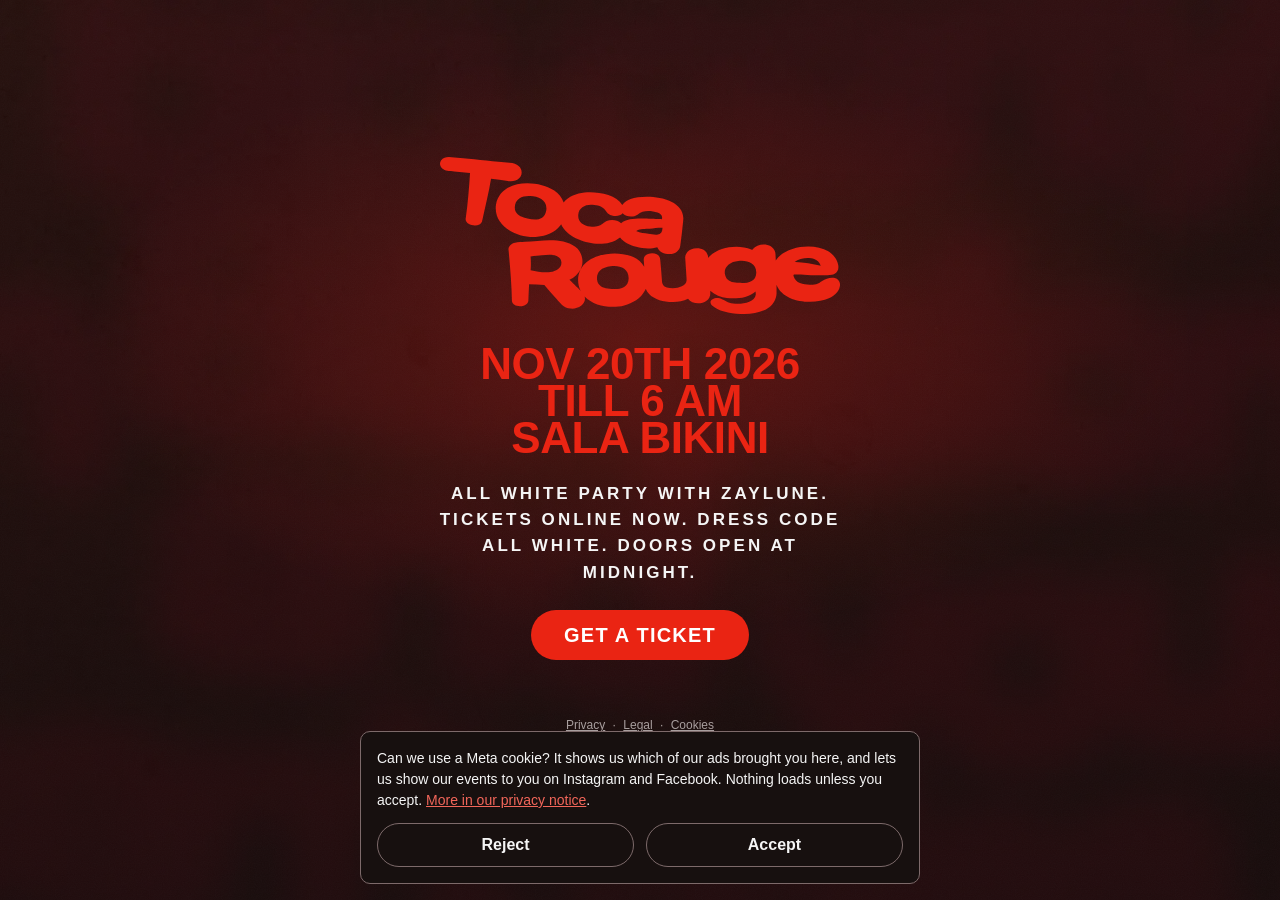
<file: index.html>
<!doctype html>
<html lang="en">
<head>
<meta charset="utf-8">
<meta name="viewport" content="width=device-width, initial-scale=1">
<title>All White Party · Zaylune x Toca Rouge, Friday 20 November, Sala Bikini</title>
<meta name="description" content="All White Party. Friday 20 November, Sala Bikini. Tickets online now.">
<link rel="canonical" href="https://tocarougebarcelona.com/">
<meta name="theme-color" content="#0b0b0c">
<!-- Meta domain verification for the Balmes Balmes Business portfolio (added 2026-10-16).
     Meta reads it from the static <head> of this page; do not move or remove it. -->
<meta name="facebook-domain-verification" content="rxbzwpdv4zxq3hgvvm2z34e1xpjhwm" />
<!-- Link-preview card. WhatsApp is this campaign's main distribution channel and
     renders og:* — without these a shared link is a bare URL in the group. Copy is
     reused verbatim from <title> and the description above, not newly written. -->
<meta property="og:type" content="website">
<meta property="og:site_name" content="Toca Rouge">
<meta property="og:url" content="https://tocarougebarcelona.com/">
<meta property="og:title" content="All White Party · Zaylune x Toca Rouge, Friday 20 November, Sala Bikini">
<meta property="og:description" content="All White Party. Friday 20 November, Sala Bikini. Tickets online now.">
<meta property="og:image" content="https://tocarougebarcelona.com/assets/og.jpg">
<meta property="og:image:width" content="1200">
<meta property="og:image:height" content="630">
<meta property="og:image:alt" content="Toca Rouge">
<meta name="twitter:card" content="summary_large_image">
<link rel="icon" href="/assets/favicon.svg">
<link rel="stylesheet" href="/assets/brand.css">
<script src="/assets/consent.js" defer></script>
</head>
<body class="page-home tr-bg tr-bloom">
  <main class="wrap">
    <!-- The brand name is artwork, not type: the delivered lockup as outlined
         vector, so it renders identically whatever fonts the visitor has. The
         <h1> stays so the page keeps a heading; its alt text is that heading. -->
    <h1 class="brand-lockup">
      <img src="/assets/logo/tocarouge-logo-red.svg" alt="Toca Rouge"
           width="268" height="105">
    </h1>
    <p class="details">NOV 20TH 2026<br>TILL 6 AM<br>SALA BIKINI</p>
    <p class="venue">All White Party with Zaylune. Tickets online now. Dress code all white. Doors open at midnight.</p>
    <a class="cta" href="https://www.fourvenues.com/paul-pfeiffer/events/the-white-affair-by-zaylune-x-toca-rouge-20-11-2026-FCZY" id="signup-link">Get a ticket</a>
    <footer>
      <a href="/privacy.html" id="privacy-link">Privacy</a> ·
      <a href="/impressum.html">Legal</a><span data-consent-open> &middot; <a href="#">Cookies</a></span>
    </footer>
  </main>
</body>
</html>
</file>
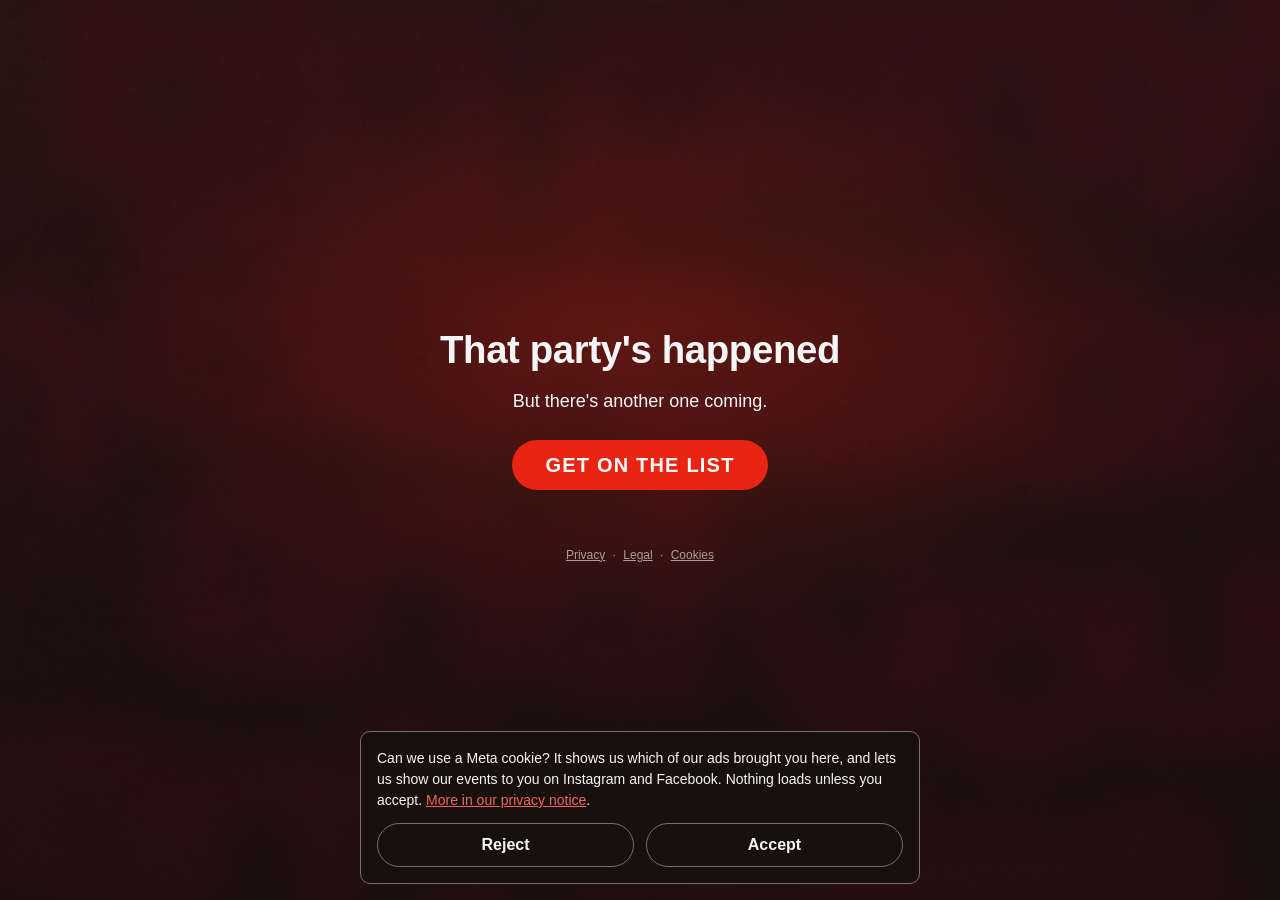
<file: esade.html>
<!doctype html>
<html lang="en">
<head>
<meta charset="utf-8">
<meta name="viewport" content="width=device-width, initial-scale=1">
<title>Toca Rouge — Barcelona</title>
<meta name="robots" content="noindex">
<link rel="canonical" href="https://tocarougebarcelona.com/">
<meta name="theme-color" content="#0b0b0c">
<link rel="icon" href="/assets/favicon.svg">
<link rel="stylesheet" href="/assets/brand.css">
<script src="/assets/consent.js" defer></script>
</head>
<body class="page-404 tr-bg tr-bloom">
  <!-- Retired 2026-09-23, Paul: the ESADE campus stickers are still up but this
       page advertised the 12 September Boris night, which has already happened.
       Forwards into the evergreen signup page (the one linked in the Instagram
       bio) instead, keeping the qr_esade attribution code so the sticker still
       counts in CAMPAIGNS. -->
  <main class="wrap">
    <h1>That party's happened</h1>
    <p class="subhead">But there's another one coming.</p>
    <a class="cta" href="/?src=qr_esade" id="home-link">Get on the list</a>
    <footer>
      <a href="/privacy.html">Privacy</a> &middot;
      <a href="/impressum.html">Legal</a><span data-consent-open> &middot; <a href="#">Cookies</a></span>
    </footer>
  </main>
  <script>
    (function () {
      // Per-placement override, same as the retired page used to do: a sticker
      // whose own QR carries its own ?src= keeps that code instead of the
      // school-level default above.
      var src = (new URLSearchParams(window.location.search).get('src') || '').trim().slice(0, 64);
      var home = document.getElementById('home-link');
      if (src && home) {
        home.href = '/?src=' + encodeURIComponent(src);
      }
    })();
  </script>
</body>
</html>
</file>
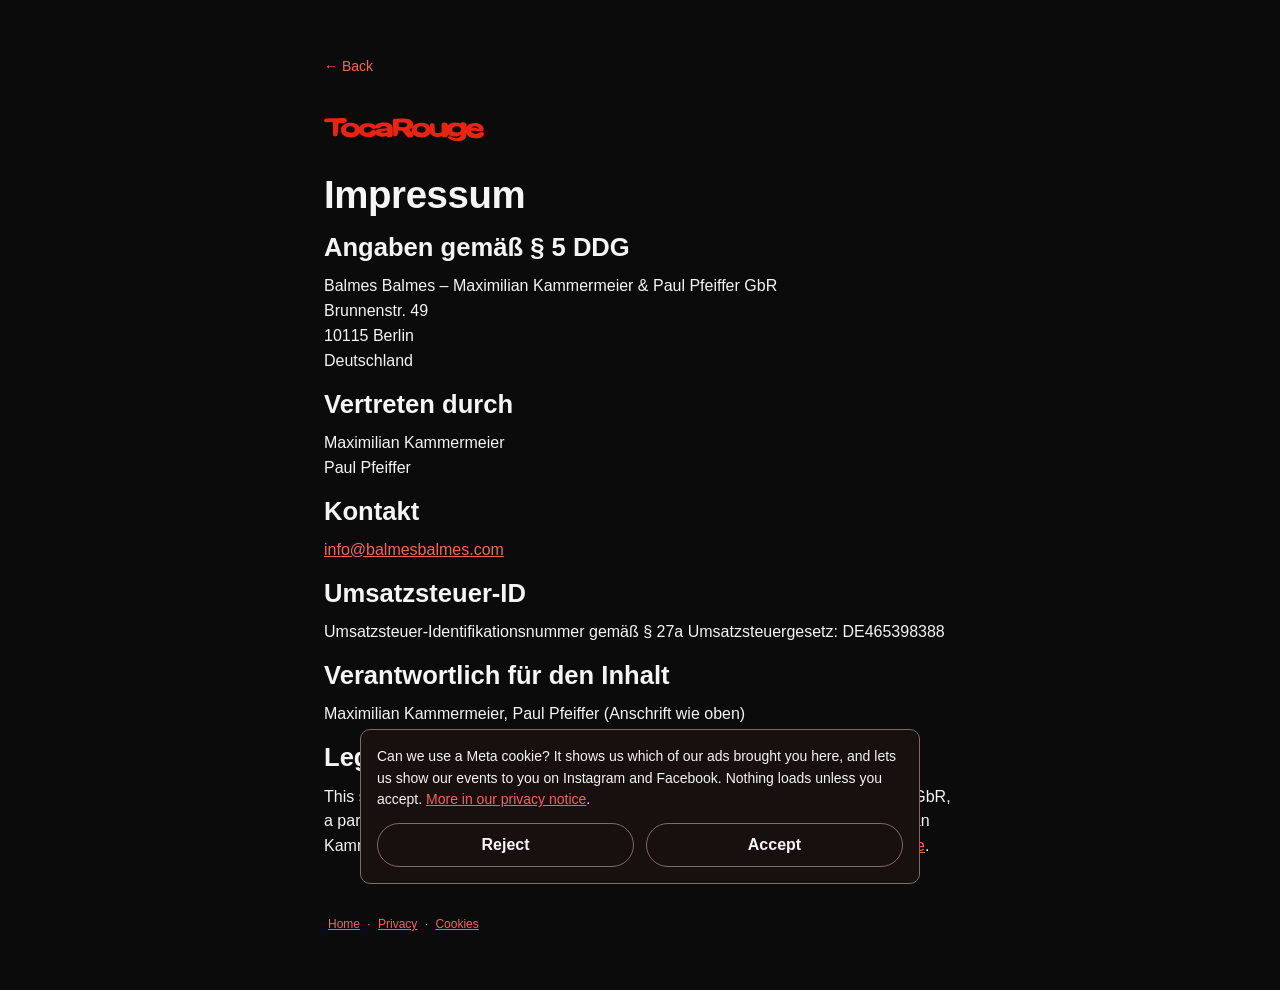
<file: impressum.html>
<!doctype html>
<html lang="de">
<head>
<meta charset="utf-8">
<meta name="viewport" content="width=device-width, initial-scale=1">
<title>Impressum — Toca Rouge</title>
<meta name="description" content="Impressum / legal notice for Balmes Balmes GbR.">
<link rel="canonical" href="https://tocarougebarcelona.com/impressum.html">
<meta name="theme-color" content="#0b0b0c">
<meta name="robots" content="noindex">
<link rel="icon" href="/assets/favicon.svg">
<!--
  Legal notice required of a German company under DDG § 5 (formerly TMG § 5).
  Added 2026-08-29 on Paul's instruction, replacing the "Balmes Balmes GbR"
  credit that used to sit in every page footer.

  Ships WITH the branded redesign, not before it: it is styled from
  assets/brand.css, which no other page links yet.

  lang="de" because the notice itself is German. The site is otherwise English,
  so an English summary follows the required German block.
-->
<link rel="stylesheet" href="/assets/brand.css">
<script src="/assets/consent.js" defer></script>
</head>
<body class="page-legal">
  <main class="wrap">
    <a class="back" href="/">← Back</a>
    <a href="/" aria-label="Toca Rouge home">
      <img class="brand-mini" src="/assets/logo/tocarouge-wordmark-red.svg"
           alt="Toca Rouge" width="388" height="56">
    </a>

    <h1>Impressum</h1>

    <h2>Angaben gemäß § 5 DDG</h2>
    <p>
      Balmes Balmes &ndash; Maximilian Kammermeier &amp; Paul Pfeiffer GbR<br>
      Brunnenstr. 49<br>
      10115 Berlin<br>
      Deutschland
    </p>

    <h2>Vertreten durch</h2>
    <p>Maximilian Kammermeier<br>Paul Pfeiffer</p>

    <h2>Kontakt</h2>
    <p><a href="mailto:info@balmesbalmes.com">info@balmesbalmes.com</a></p>

    <h2>Umsatzsteuer-ID</h2>
    <p>Umsatzsteuer-Identifikationsnummer gemäß § 27a Umsatzsteuergesetz: DE465398388</p>

    <h2>Verantwortlich für den Inhalt</h2>
    <p>Maximilian Kammermeier, Paul Pfeiffer (Anschrift wie oben)</p>

    <h2>Legal notice</h2>
    <p>
      This site is operated by Balmes Balmes &ndash; Maximilian Kammermeier &amp; Paul Pfeiffer GbR,
      a partnership registered in Germany at the address above, represented by
      Maximilian Kammermeier and Paul Pfeiffer. For how we handle your data, see the
      <a href="/privacy.html">privacy notice</a>.
    </p>

    <footer>
      <a href="/">Home</a> ·
      <a href="/privacy.html">Privacy</a><span data-consent-open> &middot; <a href="#">Cookies</a></span>
    </footer>
  </main>
</body>
</html>
</file>
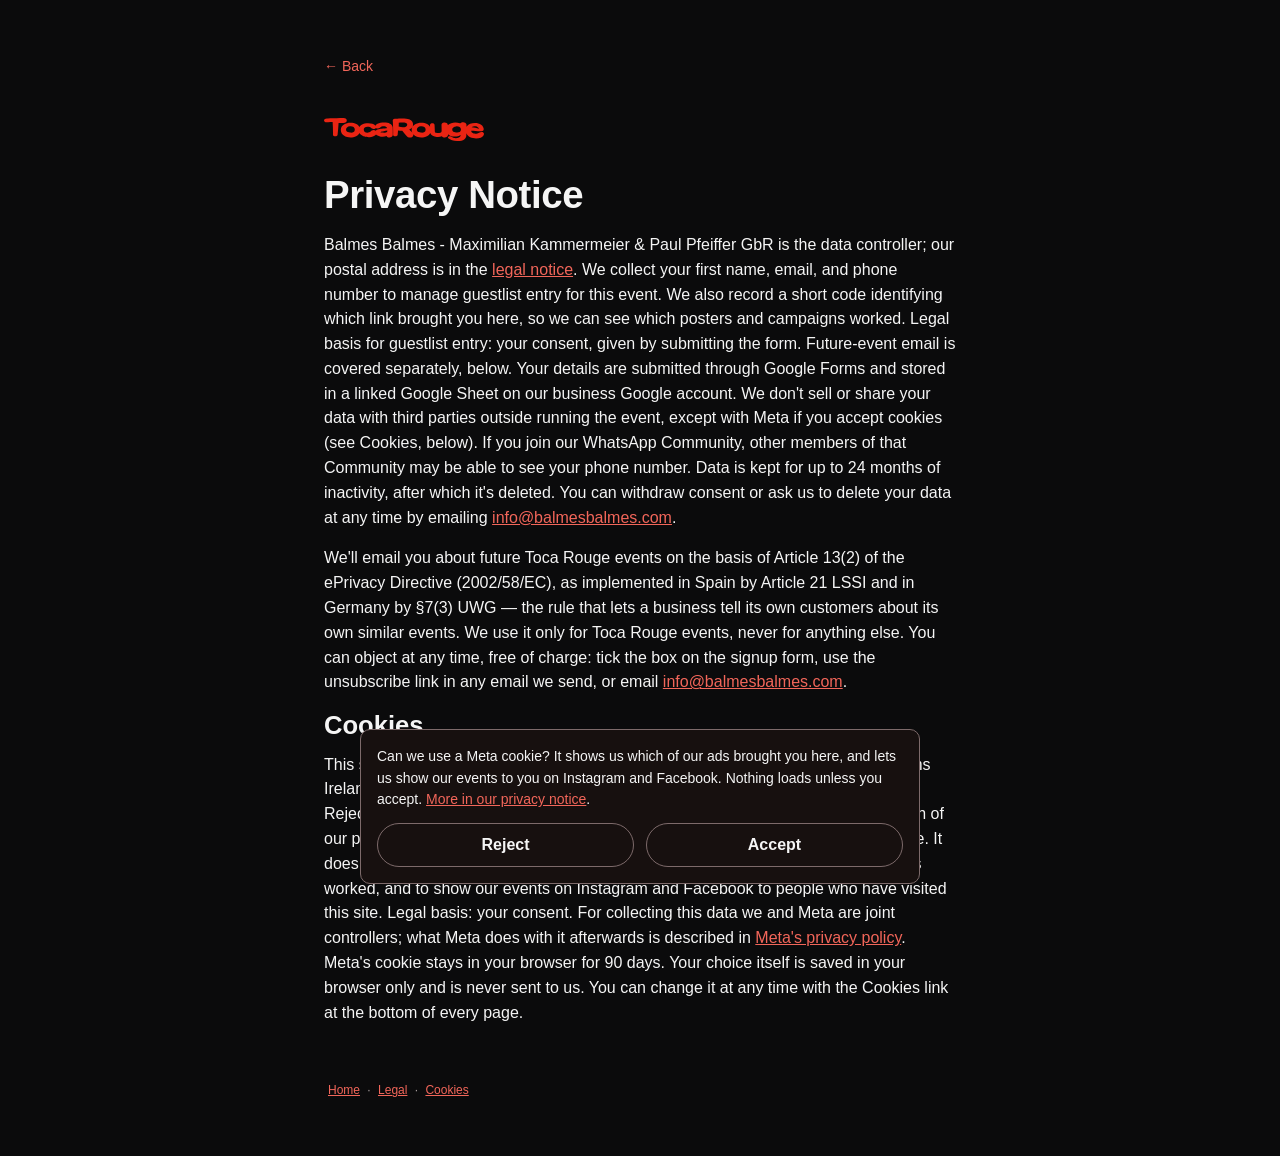
<file: privacy.html>
<!doctype html>
<html lang="en">
<head>
<meta charset="utf-8">
<meta name="viewport" content="width=device-width, initial-scale=1">
<title>Privacy Notice — Toca Rouge</title>
<meta name="description" content="How Toca Rouge collects and uses guestlist details, and how to withdraw consent or ask for deletion.">
<link rel="canonical" href="https://tocarougebarcelona.com/privacy.html">
<meta name="theme-color" content="#0b0b0c">
<meta property="og:type" content="website">
<meta property="og:site_name" content="Toca Rouge">
<meta property="og:url" content="https://tocarougebarcelona.com/privacy.html">
<meta property="og:title" content="Privacy Notice — Toca Rouge">
<meta property="og:description" content="How Toca Rouge collects and uses guestlist details, and how to withdraw consent or ask for deletion.">
<link rel="icon" href="/assets/favicon.svg">
<link rel="stylesheet" href="/assets/brand.css">
<script src="/assets/consent.js" defer></script>
</head>
<body class="page-privacy">
  <main class="wrap">
    <a class="back" href="/">← Back</a>
    <a href="/" aria-label="Toca Rouge home">
      <img class="brand-mini" src="/assets/logo/tocarouge-wordmark-red.svg"
           alt="Toca Rouge" width="388" height="56">
    </a>
    <h1>Privacy Notice</h1>
    <p>
      Balmes Balmes - Maximilian Kammermeier &amp; Paul Pfeiffer GbR is the data controller;
      our postal address is in the <a href="/impressum.html">legal notice</a>.
      We collect your first name, email, and phone number to manage guestlist entry for this event.
      We also record a short code identifying which link brought you here, so we can see which
      posters and campaigns worked. Legal basis for guestlist entry: your consent, given by
      submitting the form. Future-event email is covered separately, below.
      Your details are submitted through Google Forms and stored in a linked
      Google Sheet on our business Google account.
      We don't sell or share your data with third parties outside running the event, except
      with Meta if you accept cookies (see Cookies, below). If you join
      our WhatsApp Community, other members of that Community may be able to see your phone number.
      Data is kept for up to 24 months of inactivity, after which it's deleted. You can withdraw
      consent or ask us to delete your data at any time by emailing
      <a href="mailto:info@balmesbalmes.com">info@balmesbalmes.com</a>.
    </p>
    <p>
      We'll email you about future Toca Rouge events on the basis of Article 13(2) of the
      ePrivacy Directive (2002/58/EC), as implemented in Spain by Article 21 LSSI and in
      Germany by §7(3) UWG — the rule that lets a business tell its own customers about its
      own similar events. We use it only for Toca Rouge events, never for anything else.
      You can object at any time, free of charge: tick the box on the signup form, use the
      unsubscribe link in any email we send, or email
      <a href="mailto:info@balmesbalmes.com">info@balmesbalmes.com</a>.
    </p>
    <h2 id="cookies">Cookies</h2>
    <p>
      This site uses one optional tool that sets cookies: the Meta Pixel, from Meta Platforms
      Ireland Ltd. It loads only if you choose Accept on the cookie banner. If you choose Reject,
      or make no choice, nothing from Meta loads. When it is on, it tells Meta which of our pages
      you visited and that you signed up, together with the short link code above. It does not
      send your name, email or phone number. We use it to see which of our ads worked, and to show
      our events on Instagram and Facebook to people who have visited this site. Legal basis: your
      consent. For collecting this data we and Meta are joint controllers; what Meta does with it
      afterwards is described in <a href="https://www.facebook.com/privacy/policy/"
      target="_blank" rel="noopener noreferrer">Meta's privacy policy</a>. Meta's cookie stays in
      your browser for 90 days. Your choice itself is saved in your
      browser only and is never sent to us. You can change it at any time with the Cookies link at
      the bottom of every page.
    </p>
    <footer>
      <a href="/">Home</a> ·
      <a href="/impressum.html">Legal</a><span data-consent-open> &middot; <a href="#">Cookies</a></span>
    </footer>
  </main>
</body>
</html>
</file>
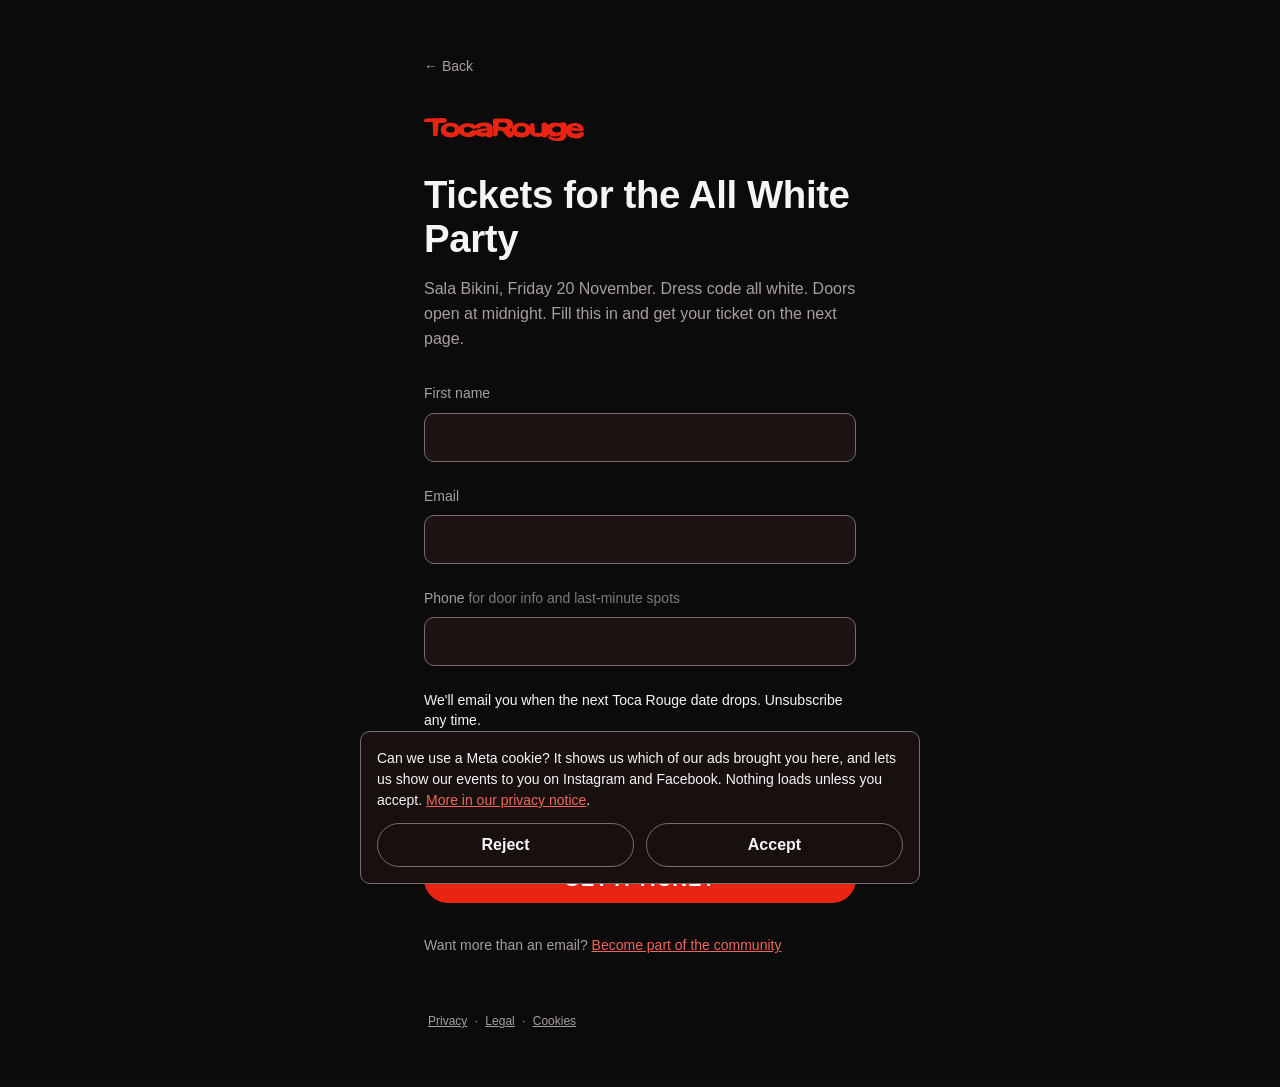
<file: signup.html>
<!doctype html>
<html lang="en">
<head>
<meta charset="utf-8">
<meta name="viewport" content="width=device-width, initial-scale=1">
<title>Tickets · All White Party, Friday 20 November</title>
<meta name="description" content="All White Party. Friday 20 November, Sala Bikini. Tickets online now.">
<link rel="canonical" href="https://tocarougebarcelona.com/signup.html">
<meta name="theme-color" content="#0b0b0c">
<!-- Ambassador links point straight at this page (tocarougebarcelona.com/signup.html?src=…),
     so it is shared in chat as often as the landing page and needs its own card. -->
<meta property="og:type" content="website">
<meta property="og:site_name" content="Toca Rouge">
<meta property="og:url" content="https://tocarougebarcelona.com/signup.html">
<meta property="og:title" content="Tickets · All White Party, Friday 20 November">
<meta property="og:description" content="All White Party. Friday 20 November, Sala Bikini. Tickets online now.">
<meta property="og:image" content="https://tocarougebarcelona.com/assets/og.jpg">
<meta property="og:image:width" content="1200">
<meta property="og:image:height" content="630">
<meta property="og:image:alt" content="Toca Rouge">
<meta name="twitter:card" content="summary_large_image">
<link rel="icon" href="/assets/favicon.svg">
<link rel="stylesheet" href="/assets/brand.css">
<script src="/assets/consent.js" defer></script>
</head>
<body class="page-signup">
  <main class="wrap">
    <a class="back" href="/">← Back</a>
    <a href="/" aria-label="Toca Rouge home">
      <img class="brand-mini" src="/assets/logo/tocarouge-wordmark-red.svg"
           alt="Toca Rouge" width="388" height="56">
    </a>
    <h1 id="signup-heading">Tickets for the All White Party</h1>
    <p class="subhead" id="signup-subhead">Sala Bikini, Friday 20 November. Dress code all white. Doors open at midnight. Fill this in and get your ticket on the next page.</p>
    <form id="signup-form" method="POST" action="https://docs.google.com/forms/d/e/1FAIpQLSffd653yc66nX6rRnEkaeqDe-QRgiSkMtoO40ruGuvVFexy-A/formResponse">
      <div>
        <label for="first-name">First name</label>
        <input type="text" id="first-name" name="entry.1637221435" required
               autocomplete="given-name" autocapitalize="words" enterkeyhint="next">
      </div>
      <div>
        <label for="email">Email</label>
        <input type="email" id="email" name="entry.205280153" required
               autocomplete="email" inputmode="email" spellcheck="false" enterkeyhint="next">
      </div>
      <div>
        <label for="phone">Phone <span class="optional">for door info and last-minute spots</span></label>
        <input type="tel" id="phone" name="entry.1450901064"
               autocomplete="tel" inputmode="tel" enterkeyhint="done">
      </div>
      <input type="hidden" id="src" name="entry.1932387565" value="">
      <!-- Honeypot. Deliberately NOT an entry.* name, so Google Forms discards it
           even if it is ever submitted. Off-screen and out of the tab order, so a
           real visitor cannot fill it; a bot that fills every input will, and the
           submit handler drops that submission before it reaches Google.
           Field name/id/label deliberately avoid "company" and other recognized
           address-autofill vocabulary — found 2026-09-23, that name is exactly
           what Chrome autofill and password-manager extensions (which ignore
           autocomplete="off" and don't check on-screen position) match on. When
           they fill it, the submit handler preventDefault()s with no visible
           feedback at all: to the visitor, the button does nothing. -->
      <div class="hp" aria-hidden="true">
        <label for="hp-field">Leave blank</label>
        <input type="text" id="hp-field" name="hp_text_field" tabindex="-1" autocomplete="off">
      </div>
      <!-- Marketing permission is OPT-OUT since 2026-09-23 (Paul) — the lawful
           basis is the ePrivacy soft opt-in, Art. 13(2) of Directive 2002/58 via
           LSSI Art. 21.2 and UWG §7(3), not GDPR consent. So the ask is an
           objection, not a permission. CJEU C-654/23 (Inteligo Media,
           13 Nov 2025) is what makes it reach a free signup: a free
           registration is a "sale of a service" where it is indirectly
           remunerated by the paid offering it promotes.

           THE VISIBLE BOX DELIBERATELY CARRIES NO entry.* NAME. The Google
           Form question entry.956517138 stores the literal option text
           "Yes, keep me posted", and AUDIENCE.marketing_consent treats a value
           there as "mailable". Naming the visible box would send that value
           for the people who OBJECTED and silently invert the column. The
           hidden field below is filled at submit time only when the box is
           UNCHECKED. No Google Form question was touched, which also avoids
           the entry-ID drift hazard.

           The objection must be "clear and distinct" and free of charge —
           that is a condition of the basis, not a nicety. Both lines sit at
           full contrast for exactly that reason. Shrinking, greying or
           burying either one forfeits the basis it exists to satisfy. -->
      <p class="consent-lead">We'll email you when the next Toca Rouge date drops. Unsubscribe any time.</p>
      <label class="consent">
        <input type="checkbox" id="optout">
        Don't email me about future events
      </label>
      <input type="hidden" id="marketing" name="entry.956517138" value="">
      <p class="privacy-note">
        By submitting, you agree to our <a href="/privacy.html">privacy notice</a>.
      </p>
      <button type="submit" class="submit" id="submit-btn">Get a ticket</button>
      <p class="error" id="error-msg" role="alert">Your details are most likely saved. Please don't submit again, we'll be in touch before the next party.</p>
    </form>
    <!-- All White Party: the ticket link on Fourvenues, shown only here, after
         signing up, as on 2 October and Halloween. Toggled
         with inline style, not [hidden]: .cta sets display and would beat the UA rule. -->
    <div class="code-box" id="code-box" style="display:none">
      <a class="cta" id="claim-link" href="https://www.fourvenues.com/paul-pfeiffer/events/the-white-affair-by-zaylune-x-toca-rouge-20-11-2026-FCZY" target="_blank" rel="noopener noreferrer">Get a ticket</a>
    </div>
    <p class="note">
      Want more than an email? <a href="https://chat.whatsapp.com/FWIymebAuYi0KIpYEI03Yk"
         target="_blank" rel="noopener noreferrer">Become part of the community<span class="visually-hidden"> (opens WhatsApp in a new tab)</span></a>
    </p>
    <footer>
      <a href="/privacy.html">Privacy</a> ·
      <a href="/impressum.html">Legal</a><span data-consent-open> &middot; <a href="#">Cookies</a></span>
    </footer>
  </main>
  <iframe name="gform-sink" id="gform-sink" title="" aria-hidden="true" tabindex="-1"
          style="position:absolute;left:-9999px;width:0;height:0;border:0"></iframe>
  <script>
    (function () {
      // Populate the hidden attribution field from ?src=... in the URL.
      //
      // Trimmed and length-capped, and nothing else. Codes are matched EXACTLY
      // against their source of truth, so this deliberately does not lowercase,
      // rewrite or reject anything: an unrecognised code must still reach the
      // sheet unaltered, where it can be seen and explained. Trimming only
      // repairs whitespace picked up when a link is pasted through a chat app,
      // which cannot be part of a legitimate code. The one exception is
      // escapeFormula() below, applied at submit time alongside the name and
      // phone fields — a security guard, not a rewrite of the code itself.
      // Apps Script web app that submits to the Form and reports back (relay(),
      // below). Empty means the native POST only, exactly as before.
      var RELAY_URL = 'https://script.google.com/macros/s/AKfycbwvmTHxgWzZzdKbD-x9gwr1iWFOTN-nW_3BiZOLLT1OfuE6pnaj_w9CzPtdlCB-T96Z7g/exec';

      var params = new URLSearchParams(window.location.search);
      var src = (params.get('src') || '').trim().slice(0, 64);
      if (src) document.getElementById('src').value = src;

      // Carry the code back to the landing page, so someone who taps Back and
      // returns through the CTA is still attributed to the campaign they came from.
      if (src) {
        var back = document.querySelector('a.back');
        if (back) back.href = '/?src=' + encodeURIComponent(src);
      }

      var form = document.getElementById('signup-form');
      var btn = document.getElementById('submit-btn');
      var errorMsg = document.getElementById('error-msg');
      var sink = document.getElementById('gform-sink');
      var honeypot = document.getElementById('hp-field');
      var heading = document.getElementById('signup-heading');
      var subhead = document.getElementById('signup-subhead');
      var firstName = document.getElementById('first-name');
      var phone = document.getElementById('phone');
      var srcField = document.getElementById('src');
      var optout = document.getElementById('optout');
      var marketing = document.getElementById('marketing');

      // First name, phone and the src code all land as free text in the
      // linked Sheet. A value starting with =, +, -, @, tab or CR is the
      // standard CSV/formula-injection trigger (OWASP): Sheets, Excel and
      // LibreOffice all read a leading one of those as "this cell is a
      // formula," so "=IMPORTXML(...)" typed as a first name becomes a
      // live formula the moment anyone opens the sheet or its CSV export —
      // and this vault's own workflow opens that export routinely. Found
      // 2026-09-23. The standard fix is the same age as the vulnerability:
      // a leading apostrophe forces text, in Sheets and in any spreadsheet
      // app that later opens the CSV.
      // Phone gets its own pattern, minus "+": a leading "+" is how every
      // international number is written ("+34 6..."), not a formula trigger
      // here, and guarding it too would prepend a stray apostrophe onto a
      // number someone at the door needs to read correctly.
      function escapeFormula(v) {
        return /^[=+\-@\t\r]/.test(v) ? "'" + v : v;
      }
      function escapePhoneFormula(v) {
        return /^[=\-@\t\r]/.test(v) ? "'" + v : v;
      }

      // Submission is a NATIVE form POST aimed at a hidden iframe, not a
      // fetch. Three reasons, all learned the hard way on 2026-08-20:
      //
      //  1. A no-cors fetch returns an opaque response — status 0, ok false —
      //     whether Google accepted the submission or threw it away. The page
      //     could never tell, so a blocked request still showed success
      //     as though the signup had gone through.
      //  2. Content blockers and tracking protection kill cross-origin fetch
      //     far more readily than they block a form POST into an iframe.
      //  3. The iframe's load event is a REAL signal that Google answered.
      //
      // The target is set here rather than in the HTML on purpose: with JS
      // unavailable the form posts top-level instead, and Google's own
      // confirmation page is what the visitor sees. Degraded, but the
      // signup is still captured. NOTE: that Google Form confirmation
      // message may still reference the old ticket/WhatsApp copy — it lives
      // in the Form's own settings, not in this file, and wasn't checked here.
      form.target = 'gform-sink';

      var submitted = false;
      var timer = null;

      var codeBox = document.getElementById('code-box');
      function revealCode() { codeBox.style.display = 'block'; }

      sink.addEventListener('load', function () {
        if (!submitted) return;      // ignore the iframe's initial about:blank
        clearTimeout(timer);
        showConfirmation();
      });

      function showConfirmation() {
        // Not form.hidden: #signup-form { display: flex } in brand.css is an ID
        // rule and beats the [hidden] UA rule's attribute-selector specificity,
        // so setting the attribute alone left the form fully visible with the
        // button stuck on "Submitting…" forever — found 2026-09-23. An inline
        // style always wins over an external stylesheet, hidden or not.
        form.style.display = 'none';
        // Reuse the heading/subhead rather than a separate low-key <p> for
        // the confirmation — Paul wanted it to carry the same weight as the
        // pitch it replaces, not read as a footnote. 2026-09-23.
        // Not "You're on the list": the signup only collects data, and the
        // ticket is bought on Fourvenues.
        heading.textContent = "One more step";
        subhead.textContent = "Get your ticket on Fourvenues.";
        revealCode();
      }

      // The native path: the browser POSTs into the hidden iframe and the page
      // waits for its load event (above), with the 6s fallback below.
      function waitForSink() {
        submitted = true;
        errorMsg.classList.remove('show');
        btn.disabled = true;
        btn.textContent = 'Submitting…';

        // If Google has not answered in 6s, give the visitor something to do
        // rather than a dead button.
        //
        // Shortened from 12s and the copy softened on 2026-09-16. The form
        // moved to the admin@ copy that day; submissions kept reaching the
        // sheet, but Paul's browser never showed the confirmation, because
        // the iframe's load event never fired there. It fired normally in a
        // clean browser on the same page, so the cause was never identified —
        // this fallback is simply the path a blocking browser actually takes,
        // and 12s of dead button is too long to sit on it.
        //
        // The copy still must not claim success: a content blocker can kill
        // the POST outright, and the page cannot tell. It must also not ask
        // for a second submission, which is how one visitor becomes two rows.
        timer = setTimeout(function () {
          btn.disabled = false;
          btn.textContent = 'Get a ticket';
          errorMsg.classList.add('show');
          submitted = false;
          // The signup has most likely landed, and some browsers never fire
          // the iframe load event, so show the code here too (as on 2 October).
          revealCode();
        }, 6000);
      }

      // No preventDefault: the browser performs the POST itself. This handler
      // only runs once the browser's own required-field validation passes.
      form.addEventListener('submit', function (e) {
        // A visitor cannot see or tab to this field, so anything in it is a bot.
        // preventDefault only on this path — the normal path still lets the
        // browser perform the POST itself, which is the whole point of the design.
        if (honeypot && honeypot.value !== '') { e.preventDefault(); return; }
        if (submitted) return;

        // Mutating .value here changes what the browser actually sends: the
        // POST is built from field values as they stand once every submit
        // listener has run, not from what they were when typed.
        firstName.value = escapeFormula(firstName.value);
        phone.value = escapePhoneFormula(phone.value);
        srcField.value = escapeFormula(srcField.value);

        // Opt-out inverted here rather than in the markup, so the sheet keeps
        // its existing meaning: a value in this column means "we may email
        // this person". Ticking the visible box sends nothing at all.
        //
        // Note which way this fails. With JS unavailable the form posts
        // top-level and this line never runs, so the field stays empty and
        // the row lands NOT marked mailable. That is the right direction to
        // fail for a field carrying a legal permission — a lost signup is
        // recoverable, a person wrongly marked reachable is not.
        marketing.value = optout.checked ? '' : 'Yes, keep me posted';
        // An empty value is not one of the question's options, and Google
        // rejects the whole response for it (the relay got a 400 for exactly
        // this, 2026-10-19). A disabled field is not sent at all, which is what
        // Google's own form does with an unticked box.
        marketing.disabled = optout.checked;

        // Meta's Lead event, for ads optimising on signups. Fired here, before
        // the POST, because a page that redirects after signup would lose a
        // later call. trTrack() (assets/consent.js) is a no-op unless the
        // visitor accepted cookies, so nothing is sent to Meta otherwise. No
        // form values are passed: Meta learns that a signup happened, not who.
        if (window.trTrack) window.trTrack('Lead', { content_name: srcField.value || 'direct' });

        // With the relay set, the page waits for a real "saved" before it says so,
        // and falls back to the native POST below if the relay fails or is slow.
        if (RELAY_URL) { e.preventDefault(); relay(); return; }
        waitForSink();
      });

      // Relay, added 2026-10-19. The iframe's load event fires on any answer
      // from Google, an error page included, so the page cannot tell a saved
      // signup from a lost one. Max's 2 October signup never reached the
      // sheet, cause unknown.
      // An Apps Script web app on admin@ submits the same five fields to the
      // same Form server-side and answers {ok:true} only on a 200, so success
      // is now confirmed. If it errors or takes over 8s, the native POST runs
      // instead, so a broken relay costs nothing compared with before. The
      // one cost: a relay that saved but answered late becomes two rows.
      function relay() {
        submitted = true;
        errorMsg.classList.remove('show');
        btn.disabled = true;
        btn.textContent = 'Submitting…';
        var data = {};
        Array.prototype.forEach.call(form.elements, function (el) {
          // Empty fields are left out: sent empty, Google answers the relay 400.
          if (el.name && el.name.indexOf('entry.') === 0 && el.value !== '' && !el.disabled) data[el.name] = el.value;
        });
        var settled = false;
        function settle(ok) {
          if (settled) return;
          settled = true;
          clearTimeout(guard);
          if (ok) { showConfirmation(); return; }
          submitted = false;
          waitForSink();
          form.submit();               // fires no submit event, so no loop
        }
        var guard = setTimeout(function () { settle(false); }, 8000);
        // A string body goes as text/plain: a simple request, no CORS preflight.
        fetch(RELAY_URL, { method: 'POST', body: JSON.stringify(data) })
          .then(function (r) { return r.json(); })
          .then(function (res) { settle(!!(res && res.ok)); })
          .catch(function () { settle(false); });
      }
    })();
  </script>
</body>
</html>
</file>
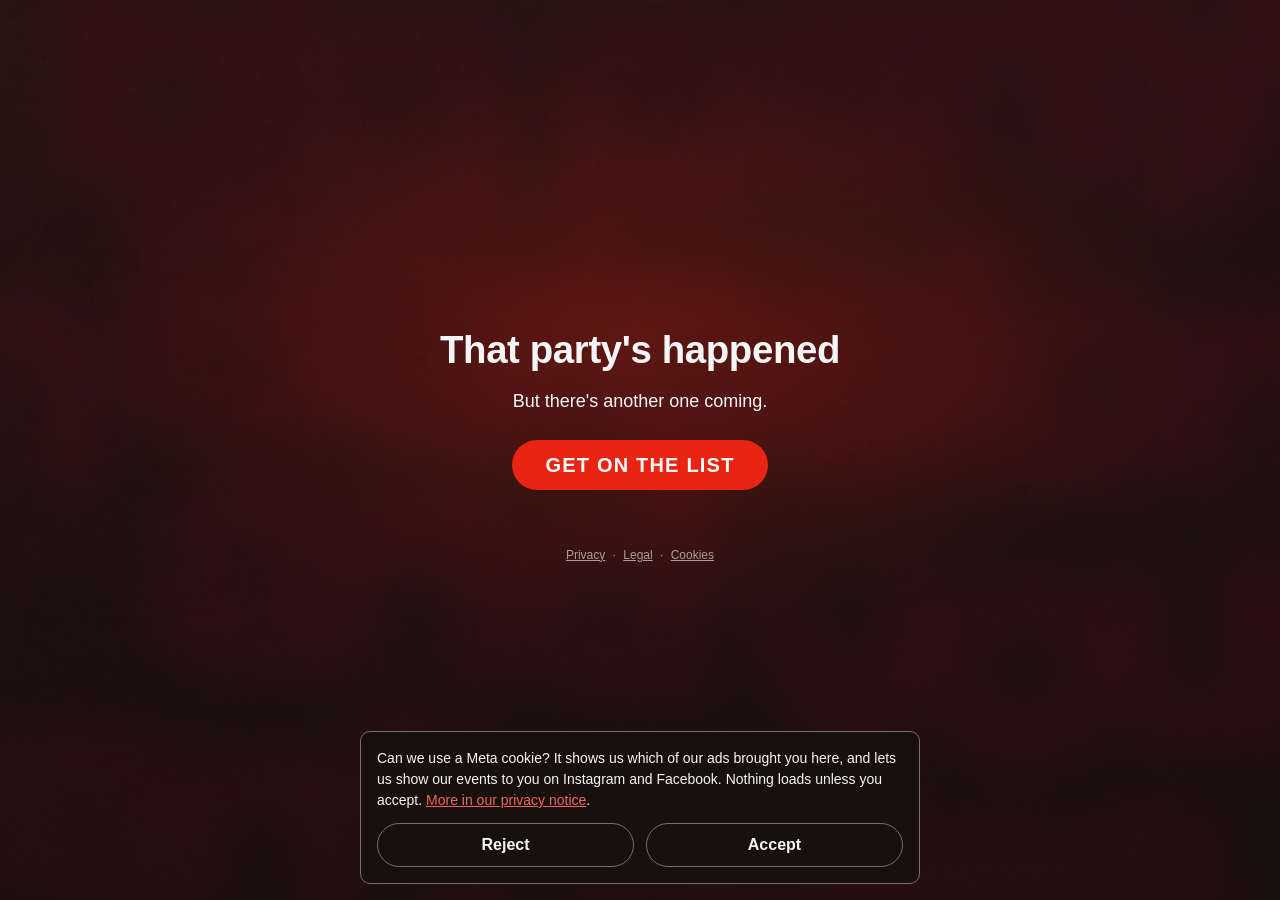
<file: uic.html>
<!doctype html>
<html lang="en">
<head>
<meta charset="utf-8">
<meta name="viewport" content="width=device-width, initial-scale=1">
<title>Toca Rouge — Barcelona</title>
<meta name="robots" content="noindex">
<link rel="canonical" href="https://tocarougebarcelona.com/">
<meta name="theme-color" content="#0b0b0c">
<link rel="icon" href="/assets/favicon.svg">
<link rel="stylesheet" href="/assets/brand.css">
<script src="/assets/consent.js" defer></script>
</head>
<body class="page-404 tr-bg tr-bloom">
  <!-- Retired 2026-09-23, Paul: the UIC campus stickers are still up but this
       page advertised the 12 September Boris night, which has already happened.
       Forwards into the evergreen signup page (the one linked in the Instagram
       bio) instead, keeping the qr_uic attribution code so the sticker still
       counts in CAMPAIGNS. -->
  <main class="wrap">
    <h1>That party's happened</h1>
    <p class="subhead">But there's another one coming.</p>
    <a class="cta" href="/?src=qr_uic" id="home-link">Get on the list</a>
    <footer>
      <a href="/privacy.html">Privacy</a> &middot;
      <a href="/impressum.html">Legal</a><span data-consent-open> &middot; <a href="#">Cookies</a></span>
    </footer>
  </main>
  <script>
    (function () {
      // Per-placement override, same as the retired page used to do: a sticker
      // whose own QR carries its own ?src= keeps that code instead of the
      // school-level default above.
      var src = (new URLSearchParams(window.location.search).get('src') || '').trim().slice(0, 64);
      var home = document.getElementById('home-link');
      if (src && home) {
        home.href = '/?src=' + encodeURIComponent(src);
      }
    })();
  </script>
</body>
</html>
</file>
<file: assets/brand.css>
/* =============================================================================
   Toca Rouge — brand.css
   Design tokens and reusable base styling for the Polvo identity (v01,
   delivered 2026-08-29).

   STATUS: LIVE. Linked from all seven pages via <link rel="stylesheet"> as of
   the 2026-08-29 brand-integration merge. No page carries an inline <style>
   block or :root token block — this file is the only source of styling.

   Every contrast ratio quoted below was computed against the WCAG 2.1 relative
   luminance formula, not estimated. Where a value is marginal it says so.

   Source of truth for the raw colours: the delivered logo PNGs, sampled
   directly (logo-red-1 = #EA2413, red-2 = #7C1314, red-3 = #4B1200).
   ========================================================================== */

/* -----------------------------------------------------------------------------
   1. TYPEFACES

   No font files were delivered with the Polvo v01 package. There is therefore
   NO valid @font-face rule to write, and none is written here: pointing
   @font-face at a file that does not exist produces an invisible failed request
   and a silent fallback, which is the same class of mistake the site already
   guards against with its commented-out og:image block.

   The wordmark, logo and isotype are delivered as OUTLINED VECTOR PATHS — the
   SVGs contain no <text> element and no font-family reference. So the brand
   name itself never needs a font: it is drawn as artwork (see .tr-logo below)
   and is always correct.

   That leaves running text and headings, which currently use the system stack.
   Confirm the intended display face with Polvo before adding one here — see
   BRAND_INTEGRATION_PLAN.md, "Fonts and licensing".
   -------------------------------------------------------------------------- */

:root {
  /* ---- Brand colours — exact, never altered -------------------------------
     These three are the delivered palette. Do not tint, darken or "fix" them;
     where contrast needs help, the derived tokens below do the work instead. */
  --tr-red:         #EA2413;   /* primary brand red  (red-1) */
  --tr-red-deep:    #7C1314;   /* deep oxblood       (red-2) */
  --tr-red-dark:    #4B1200;   /* darkest red-brown  (red-3) */

  /* ---- Surfaces ---------------------------------------------------------- */
  --tr-ink:         #0b0b0c;   /* page ground. Carried over from the live site */
  --tr-panel:       #17100f;   /* raised surface, warmed toward the oxblood */
  --tr-field:       #1c1312;   /* form input ground */

  /* ---- Foreground -------------------------------------------------------- */
  --tr-fg:          #f5f5f5;   /* 18.05:1 on --tr-ink */
  --tr-muted:       #a89e9e;   /*  7.54:1 on --tr-ink, 6.99:1 on --tr-field */

  /* ---- Derived, for accessibility ----------------------------------------
     --tr-red is 4.46:1 on --tr-ink: it clears the 3:1 large-text floor but
     misses the 4.5:1 floor for small text. --tr-red-text is a lighter tint of
     the same hue at 6.39:1, and is used ONLY for red type below ~18px. The
     brand red itself is never changed to accommodate this. */
  --tr-red-text:    #F2665A;

  /* White on --tr-red is 4.41:1. That clears AA for LARGE text only
     (>=18.66px bold / >=24px regular), so any control filled with the brand red
     must set its label at or above that size. .tr-btn below does exactly that
     and documents it inline. */
  --tr-on-red:      #ffffff;

  /* ---- Lines ------------------------------------------------------------- */
  --tr-border:        #2e2020;  /* 1.15:1 — decorative edge on a filled surface
                                   only, never the sole indicator of a control */
  --tr-border-strong: #7d6a6a;  /* 3.88:1 — for a boundary that IS the only
                                   thing identifying a control */
  --tr-focus:         #ffffff;  /* keyboard ring; clears 3:1 on every surface here */

  /* ---- Radii ------------------------------------------------------------- */
  --tr-radius-pill: 999px;
  --tr-radius-box:  10px;
  --tr-radius-sm:   6px;

  /* ---- Spacing scale -----------------------------------------------------
     4px base. Use these rather than ad-hoc rem values so vertical rhythm holds
     across the five pages. */
  --tr-space-1: 0.25rem;   /*  4px */
  --tr-space-2: 0.5rem;    /*  8px */
  --tr-space-3: 0.75rem;   /* 12px */
  --tr-space-4: 1rem;      /* 16px */
  --tr-space-5: 1.5rem;    /* 24px */
  --tr-space-6: 2rem;      /* 32px */
  --tr-space-7: 3rem;      /* 48px */
  --tr-space-8: 4rem;      /* 64px */

  /* ---- Typography --------------------------------------------------------
     Helvetica Neue, confirmed by Paul 2026-08-29 as the brand face (Bold on
     the poster).

     REFERENCED, NOT EMBEDDED. There is no @font-face and no font file is
     served: the stack names a font already installed on the visitor's device.
     That needs no licence. Self-hosting Helvetica Neue / Neue Haas Grotesk
     would need a separate webfont licence from Monotype, which a desktop
     licence does not include — see BRAND_INTEGRATION_PLAN.md.

     Coverage: Apple devices (macOS, iOS, iPadOS) ship Helvetica Neue and get
     the real face. Windows falls back to Arial and Android to its system
     grotesque; both are metrically close enough that the layout does not
     shift. Arial is listed before the generic so the fallback is a known
     quantity rather than whatever the browser picks. */
  --tr-font-body:    "Helvetica Neue", Helvetica, Arial, "Liberation Sans", sans-serif;
  --tr-font-display: var(--tr-font-body);

  /* The poster sets its information lines in Helvetica Neue Bold. 700 is the
     weight that maps to it; do not use a synthesised heavier weight. */
  --tr-weight-bold:  700;

  --tr-text-xs:   0.75rem;   /* 12px — legal, captions */
  --tr-text-sm:   0.875rem;  /* 14px — labels, notes */
  --tr-text-base: 1rem;      /* 16px — body, form inputs (16px avoids iOS zoom) */
  --tr-text-lg:   1.125rem;  /* 18px — lead paragraph */
  --tr-text-xl:   1.25rem;   /* 20px — button labels; also the large-text floor */

  --tr-leading-tight: 1.15;
  --tr-leading-body:  1.55;

  /* ---- Motion ------------------------------------------------------------ */
  --tr-transition: 0.15s ease;
}

/* -----------------------------------------------------------------------------
   2. BASE
   -------------------------------------------------------------------------- */

*,
*::before,
*::after { box-sizing: border-box; }

html {
  /* Never suppress this globally — it is the only thing keeping an in-page
     anchor from teleporting. Honoured only when the visitor allows motion. */
  scroll-behavior: auto;
}

body {
  margin: 0;
  padding: 0;
  background-color: var(--tr-ink);
  color: var(--tr-fg);
  font-family: var(--tr-font-body);
  font-size: var(--tr-text-base);
  line-height: var(--tr-leading-body);
  -webkit-font-smoothing: antialiased;
  -webkit-text-size-adjust: 100%;
}

/* -----------------------------------------------------------------------------
   3. BACKGROUNDS

   The delivered flyer background is not an abstract texture: it is heavily
   blurred lettering. It reads as atmosphere at low contrast and as noise at
   high, so it always sits UNDER a scrim, never directly behind body copy.

   .tr-bg paints the scrim and the image together, so no page can accidentally
   use the raw image behind text.

   The scrim opacity is NOT a taste setting. It was solved for: the brand red
   on the brightest patch of the raw texture is only ~1.6:1, and red type needs
   3:1 to clear WCAG AA at large sizes. At 0.34/0.72 the date block measured
   2.90:1 -- a real fail. 0.52/0.82 puts the worst case behind both the mark
   and the date block above 3.4:1. Lightening this again without re-measuring
   will silently break the contrast of every red element on the page.
   -------------------------------------------------------------------------- */

.tr-bg {
  position: relative;
  background-color: var(--tr-ink);
  /* Plain JPEG first. image-set() with type() is Chrome 113 / Safari 17 / FF 113;
     where it is unsupported the entire declaration is invalid, and since the
     scrim gradient lives in the same declaration the page would lose the scrim
     as well as the texture. The fallback keeps both. */
  background-image:
    linear-gradient(to bottom, rgba(11, 11, 12, 0.52), rgba(11, 11, 12, 0.82)),
    url("bg/texture-portrait-1080.jpg");
  background-image:
    linear-gradient(to bottom, rgba(11, 11, 12, 0.52), rgba(11, 11, 12, 0.82)),
    image-set(url("bg/texture-portrait-1080.webp") type("image/webp"),
              url("bg/texture-portrait-1080.jpg")  type("image/jpeg"));
  background-size: cover;
  background-position: center;
  background-repeat: no-repeat;
}

@media (min-width: 768px) {
  .tr-bg {
    background-image:
      linear-gradient(to bottom, rgba(11, 11, 12, 0.52), rgba(11, 11, 12, 0.82)),
      url("bg/texture-landscape-1920.jpg");
    background-image:
      linear-gradient(to bottom, rgba(11, 11, 12, 0.52), rgba(11, 11, 12, 0.82)),
      image-set(url("bg/texture-landscape-1920.webp") type("image/webp"),
                url("bg/texture-landscape-1920.jpg")  type("image/jpeg"));
  }
}

/* A flat alternative for pages where the texture is the wrong register —
   the privacy notice, for one. Same ground, no imagery, no extra request. */
.tr-bg-flat { background-color: var(--tr-ink); }

/* Radial red bloom. Pure CSS, no image request, echoes the flyer's glow.

   z-index:-1 is load-bearing. Without it this pseudo-element is a positioned
   descendant and paints ABOVE the page's in-flow text, tinting it: the white
   caption rendered #F3CBC7 instead of #F5F5F5, and the red type was measurably
   washed. At -1 it paints after the parent's background but before in-flow
   content, which is where a background glow belongs. Do not remove, and do not
   give .tr-bloom its own stacking context (a z-index or a transform on it would
   trap this pseudo-element inside and put it back on top of the text). */
.tr-bloom::before {
  content: "";
  position: absolute;
  inset: 0;
  z-index: -1;
  pointer-events: none;
  background: radial-gradient(60% 45% at 50% 38%,
              rgba(234, 36, 19, 0.26), rgba(234, 36, 19, 0) 72%);
}

/* Grain. A fine noise tile laid over the scrim. The delivered texture is
   heavily blurred lettering: at low contrast it reads as atmosphere, at high
   contrast as digital compression artefacts. A little grain over the top
   unifies those artefacts and gives the ground a printed rather than a screen
   quality, which is the register the poster works in.

   Uses .tr-bg::after because .tr-bloom::before is taken and must not be
   disturbed. z-index:-1 for the same reason the bloom carries it — without it
   the pseudo-element paints above in-flow text. pointer-events:none so it never
   intercepts a tap. No z-index or transform is added to .tr-bg itself: either
   would create a stacking context that traps .tr-bloom::before back on top of
   the type.

   The noise is an inline feTurbulence as a data URI — no network request, no
   third-party host. Opacity is held low and CAPPED at 0.06: grain over a scrim
   raises the local luminance variance the red type sits on, and .details /
   .tr-poster-block red is AA only at large sizes on the ink ground. Measured
   in-browser 2026-08-30, worst patch behind the index.html mark + date block
   against #EA2413: 3.89:1 with no grain, 3.75:1 at opacity 0.035 (this rule),
   3.60:1 at the 0.06 cap — all still clear the 3:1 large-text floor. If this
   opacity is ever raised, re-measure; do not answer a contrast loss by
   lightening the scrim. */
.tr-bg::after {
  content: "";
  position: absolute;
  inset: 0;
  z-index: -1;
  pointer-events: none;
  background-image: url("data:image/svg+xml,%3Csvg xmlns='http://www.w3.org/2000/svg' width='160' height='160'%3E%3Cfilter id='trg'%3E%3CfeTurbulence type='fractalNoise' baseFrequency='0.85' numOctaves='2' stitchTiles='stitch'/%3E%3CfeColorMatrix type='saturate' values='0'/%3E%3C/filter%3E%3Crect width='100%25' height='100%25' filter='url(%23trg)'/%3E%3C/svg%3E");
  background-size: 160px 160px;
  background-repeat: repeat;
  opacity: 0.035;
}

/* -----------------------------------------------------------------------------
   4. THE MARK

   Two flavours of each mark ship, and picking the wrong one fails silently:

     tocarouge-logo.svg              fill="currentColor" — for INLINING into the
                                     HTML, where CSS `color` drives it.
     tocarouge-logo-{red,white,black}.svg
                                     fill baked in — for <img src>.

   An SVG referenced by <img src> is an isolated document: `currentColor` there
   resolves against the SVG's OWN colour, which defaults to black, not against
   the host page. Using the currentColor file in an <img> on this dark ground
   therefore renders a black mark on a near-black background — invisible, with
   no error anywhere. Use the pre-coloured files in <img>, the currentColor one
   only when the markup is inlined.

   Width-only sizing with height:auto — the aspect ratio is fixed by the viewBox
   and must never be overridden.
   -------------------------------------------------------------------------- */

.tr-logo,
.tr-wordmark,
.tr-isotype {
  display: block;
  height: auto;          /* never set both dimensions: it would distort the mark */
  color: var(--tr-fg);
  max-width: 100%;
}

.tr-logo     { width: clamp(240px, 62vw, 400px); }  /* stacked lockup */
.tr-wordmark { width: clamp(190px, 50vw, 340px); }  /* single line */
.tr-isotype  { width: clamp(36px, 8vw, 56px); }     /* TR monogram */

/* These modifiers only do anything for an INLINED <svg>. For an <img>, swap the
   src to the matching pre-coloured file instead — see the note above. */
.tr-logo--red,
.tr-wordmark--red,
.tr-isotype--red { color: var(--tr-red); }

.tr-logo--white,
.tr-wordmark--white,
.tr-isotype--white { color: #ffffff; }

/* Clear space. Polvo supplied no guideline for this, so the value here is a
   conservative convention, NOT a brand rule. Flagged in the plan.

   MARGIN, not padding. This rule used to set padding, and because `*` sets
   box-sizing:border-box site-wide, that padding came OUT of the declared width:
   a 210px logo rendered as a 170px mark in a 210px box, 19% smaller than asked
   for, with 40px of invisible height under it. That was the single biggest
   cause of the composition looking unbalanced — the mark was quietly smaller
   than every spacing value around it assumed.

   The delivered artwork fills its viewBox exactly (verified: ink bounds ==
   canvas on all three marks), so all clear space has to come from outside. */
.tr-logo-lockup {
  margin: 0 auto var(--tr-space-4);   /* 16px. The mark and the venue caption
                                         below it read as one identity unit;
                                         the 32px gaps further down separate
                                         the event details and the CTA. */
}

/* -----------------------------------------------------------------------------
   5. TYPE
   -------------------------------------------------------------------------- */

.tr-h1 {
  font-family: var(--tr-font-display);
  font-size: clamp(2rem, 7vw, 3.25rem);
  line-height: var(--tr-leading-tight);
  letter-spacing: -0.01em;
  font-weight: 700;
  margin: 0 0 var(--tr-space-3);
}

.tr-h2 {
  font-family: var(--tr-font-display);
  font-size: clamp(1.35rem, 4.5vw, 1.9rem);
  line-height: var(--tr-leading-tight);
  font-weight: 700;
  margin: 0 0 var(--tr-space-3);
}

.tr-lead   { font-size: var(--tr-text-lg); color: var(--tr-fg); margin: 0 0 var(--tr-space-3); }
.tr-meta   { font-size: var(--tr-text-sm); color: var(--tr-muted); margin: 0 0 var(--tr-space-5); }
.tr-eyebrow {
  font-size: var(--tr-text-sm);
  letter-spacing: 0.16em;
  text-transform: uppercase;
  color: var(--tr-muted);
  margin: 0 0 var(--tr-space-3);
}
.tr-fine { font-size: var(--tr-text-xs); color: var(--tr-muted); line-height: 1.5; }

/* ---- Poster information block ------------------------------------------
   Sets the event details exactly as the poster does: Helvetica Neue Bold,
   uppercase, three stacked lines, tight leading.

   Sized so the smallest rendering stays above 18.66px, which is what lets it
   carry the brand red on the ink ground: #EA2413 is 4.46:1, which meets WCAG AA
   for large text only. Reducing this font-size drops it below AA. */
.tr-poster-block {
  font-family: var(--tr-font-display);
  font-weight: var(--tr-weight-bold);
  font-size: clamp(1.75rem, 8vw, 2.75rem);   /* floor is 28px — do not lower */
  /* Measured off the poster artwork: cap heights 163px, baseline steps 162 and
     164px, which at Helvetica Neue's measured 0.71em cap height is line-height
     0.72 -- solid leading, caps essentially touching.

     0.88 is used instead, and the 0.16em difference is the comma in
     "SEP 12TH, 2026". Measured in-browser, the comma descends 0.16em below the
     baseline, so a line carrying one spans 0.87em of ink; anything below that
     drops the comma onto the caps of the line beneath. The poster escapes this
     only because its comma happens to land in the word-space between TILL and
     6:00, an accident of that artwork's exact line widths which does not
     survive at web sizes.

     The comma was removed from the copy on 2026-08-29 ("SEP 12TH 2026"), which
     leaves the block with no descenders at all, so the poster's own 0.72 is now
     both correct and safe. If a comma or any lower-case descender ever returns
     to this block, raise this to 0.88 or the glyphs will collide. */
  line-height: 0.72;
  letter-spacing: -0.01em;
  text-transform: uppercase;
  color: var(--tr-red);
  margin: 0 0 var(--tr-space-6);
}

/* The venue, as the poster carries it: directly under the lockup, in the
   foreground colour rather than the red, so it reads as a caption to the mark
   and not as another information line. */
.tr-poster-venue {
  font-family: var(--tr-font-display);
  font-weight: var(--tr-weight-bold);
  font-size: clamp(0.875rem, 3.4vw, 1.0625rem);
  letter-spacing: 0.18em;   /* tracked out so it reads as a caption to the mark */
  text-transform: uppercase;
  color: var(--tr-fg);
  margin: 0 0 var(--tr-space-6);
}

/* Red type below ~18px uses the accessible tint, never the raw brand red. */
.tr-accent-text { color: var(--tr-red-text); }

a { color: var(--tr-red-text); }
a:hover { color: var(--tr-fg); }

/* -----------------------------------------------------------------------------
   6. BUTTONS

   The filled button's label is set at --tr-text-xl (20px) / 700. That is
   deliberate and load-bearing: white on --tr-red is 4.41:1, which meets WCAG AA
   only at the large-text threshold (>=18.66px bold). Reducing this font-size
   without changing the fill colour would drop the control below AA.
   -------------------------------------------------------------------------- */

.tr-btn {
  display: inline-block;
  padding: var(--tr-space-3) var(--tr-space-6);
  border: 1px solid transparent;
  border-radius: var(--tr-radius-pill);
  font-family: inherit;
  font-size: var(--tr-text-xl);   /* 20px — see note above. Do not lower. */
  font-weight: 700;
  line-height: 1.2;
  /* Uppercase to match the poster's register. Caps need more tracking than
     lower case at the same size or they read cramped. */
  text-transform: uppercase;
  letter-spacing: 0.06em;
  text-align: center;
  text-decoration: none;
  cursor: pointer;
  transition: opacity var(--tr-transition), background-color var(--tr-transition), transform var(--tr-transition);
}

.tr-btn--primary {
  background-color: var(--tr-red);
  color: var(--tr-on-red);
}
/* Hover darkens the fill toward --tr-red-deep and keeps the label at full #fff,
   rather than the old opacity:0.88 which dimmed the label with the ground. The
   darker fill also raises contrast: white on #7C1314 is 10.71:1, against 4.41:1
   on the resting red (measured 2026-08-30). The -1px lift is cosmetic. Size,
   weight, tracking and padding are unchanged — those are the AA-threshold
   values. */
.tr-btn--primary:hover {
  background-color: var(--tr-red-deep);
  color: var(--tr-on-red);
  transform: translateY(-1px);
}

/* Outline variant. --tr-border-strong (3.88:1) is used because the border is
   the only thing identifying this control against the page. */
.tr-btn--secondary {
  background-color: transparent;
  color: var(--tr-fg);
  border-color: var(--tr-border-strong);
}
.tr-btn--secondary:hover { background-color: var(--tr-panel); color: var(--tr-fg); }

.tr-btn:disabled { opacity: 0.5; cursor: default; }
.tr-btn--block { display: block; width: 100%; }

/* -----------------------------------------------------------------------------
   7. FORMS

   Input font-size is 16px on purpose: iOS Safari zooms the viewport on focus
   for anything smaller, which on the signup page would look like a bug.
   -------------------------------------------------------------------------- */

.tr-label {
  display: block;
  font-size: var(--tr-text-sm);
  color: var(--tr-muted);
  margin-bottom: var(--tr-space-2);
}

.tr-input {
  width: 100%;
  padding: var(--tr-space-3) var(--tr-space-4);
  background-color: var(--tr-field);
  border: 1px solid var(--tr-border-strong);
  border-radius: var(--tr-radius-box);
  color: var(--tr-fg);
  font-family: inherit;
  font-size: var(--tr-text-base);   /* 16px — do not lower, see note above */
  line-height: 1.4;
}

.tr-input::placeholder { color: var(--tr-muted); opacity: 1; }

.tr-input:focus {
  outline: none;
  border-color: var(--tr-red);
  box-shadow: 0 0 0 2px rgba(234, 36, 19, 0.35);
}

.tr-field-group { display: flex; flex-direction: column; gap: var(--tr-space-2); }
.tr-form        { display: flex; flex-direction: column; gap: var(--tr-space-5); text-align: left; }

.tr-consent {
  display: flex;
  align-items: flex-start;
  gap: var(--tr-space-3);
  font-size: var(--tr-text-sm);
  color: var(--tr-muted);
  line-height: 1.45;
}
.tr-consent input {
  margin-top: 0.2rem;
  flex-shrink: 0;
  width: 1.1rem;
  height: 1.1rem;
  accent-color: var(--tr-red);
}

.tr-panel {
  background-color: var(--tr-panel);
  border: 1px solid var(--tr-border);
  border-radius: var(--tr-radius-box);
  padding: var(--tr-space-4);
  font-size: var(--tr-text-sm);
  line-height: 1.5;
}
.tr-panel strong { color: var(--tr-red-text); }

.tr-error { font-size: var(--tr-text-sm); color: var(--tr-red-text); }

/* -----------------------------------------------------------------------------
   8. IMAGE TREATMENT

   House rule for any photography added later: desaturate slightly, push toward
   the red end, and always place type on a scrim rather than on the image.
   -------------------------------------------------------------------------- */

.tr-img {
  display: block;
  max-width: 100%;
  height: auto;
  border-radius: var(--tr-radius-box);
}

.tr-img--duotone {
  filter: saturate(0.75) contrast(1.06);
  mix-blend-mode: luminosity;
  background-color: var(--tr-red-deep);
}

.tr-img--scrim { position: relative; }
.tr-img--scrim::after {
  content: "";
  position: absolute;
  inset: 0;
  background: linear-gradient(to top, rgba(11, 11, 12, 0.85), rgba(11, 11, 12, 0) 60%);
  border-radius: inherit;
}

/* -----------------------------------------------------------------------------
   9. LAYOUT HELPERS
   -------------------------------------------------------------------------- */

.tr-wrap {
  width: 100%;
  max-width: 480px;
  margin: 0 auto;
  padding: var(--tr-space-7) var(--tr-space-5);
}
.tr-wrap--wide   { max-width: 680px; }
.tr-wrap--centre { text-align: center; }

.tr-stack   { display: flex; flex-direction: column; gap: var(--tr-space-4); }
.tr-stack-6 { display: flex; flex-direction: column; gap: var(--tr-space-6); }

.tr-screen {
  min-height: 100vh;    /* fallback first — svh is Safari 15.4+ / Chrome 108+,
                           and without this older browsers get min-height:auto */
  min-height: 100svh;   /* svh, not vh: avoids the mobile URL-bar jump */
  display: flex;
  flex-direction: column;
  align-items: center;
  justify-content: center;
}

.tr-footer {
  margin-top: var(--tr-space-7);
  font-size: var(--tr-text-xs);
  color: var(--tr-muted);
}
/* WCAG 2.5.8 sets a 24x24 CSS-px minimum target. At 12px these links were about
   14px tall; the padding brings the hit area up without changing the type size. */
.tr-footer a {
  color: var(--tr-muted);
  text-decoration: underline;
  display: inline-block;
  padding: var(--tr-space-2) var(--tr-space-1);
  min-height: 24px;
}
.tr-footer a:hover { color: var(--tr-fg); }

/* -----------------------------------------------------------------------------
   10. ACCESSIBILITY UTILITIES
   -------------------------------------------------------------------------- */

/* :focus-visible, not :focus — a mouse click keeps the quiet treatment, while
   keyboard navigation gets a ring clearing 3:1 against every surface here. */
a:focus-visible,
button:focus-visible,
input:focus-visible,
[tabindex]:focus-visible {
  outline: 2px solid var(--tr-focus);
  outline-offset: 2px;
  border-radius: var(--tr-radius-sm);
}

.tr-visually-hidden {
  position: absolute;
  width: 1px;
  height: 1px;
  margin: -1px;
  padding: 0;
  overflow: hidden;
  clip: rect(0 0 0 0);
  white-space: nowrap;
  border: 0;
}

/* Honeypot helper. Kept identical in behaviour to the live signup page: off
   screen, zero size, out of the tab order. */
.tr-hp {
  position: absolute;
  left: -9999px;
  width: 0;
  height: 0;
  overflow: hidden;
}

@media (prefers-reduced-motion: reduce) {
  *,
  *::before,
  *::after {
    animation-duration: 0.01ms !important;
    animation-iteration-count: 1 !important;
    transition-duration: 0.01ms !important;
  }
}

/* Forced-colors (Windows high contrast): let the OS palette win, but keep the
   filled button readable as a button. */
@media (forced-colors: active) {
  .tr-btn--primary { forced-color-adjust: none; }
}

/* =============================================================================
   11. SITE LAYER

   Styles the class names and ids the pages ALREADY carry, rather than requiring
   new ones. This is what keeps signup.html's <form> untouched: every field is
   reached through an id that was already in the markup, so not one attribute
   inside <form> has to change.

   Page context comes from a class on <body>, which is outside every form.
   ========================================================================== */

/* ---- Shared shell -------------------------------------------------------- */

.wrap {
  width: 100%;
  max-width: 480px;
  margin: 0 auto;
  padding: var(--tr-space-7) var(--tr-space-5);
}

.page-home .wrap,
.page-404 .wrap  { text-align: center; }
.page-privacy .wrap,
.page-legal .wrap { max-width: 680px; }
.page-qr .wrap    { max-width: 560px; text-align: center; }

.page-home,
.page-404,
.page-qr {
  min-height: 100vh;
  min-height: 100svh;
  display: flex;
  flex-direction: column;
  justify-content: center;
}

/* uic.html carries less copy than esade.html (no eyebrow, one intro line, no
   QR reveal), so vertical centring leaves a large gap above the heading.
   Anchor it near the top instead — the .wrap's own space-7 top padding is the
   only offset. esade.html keeps the centred treatment. */
.page-qr.qr-top { justify-content: flex-start; }

/* Type pass for the trimmed uic.html intro, so the three "loud" lines read as
   one system rather than three unrelated sizes. Scoped to .qr-top so
   esade.html is untouched.
   - h1 becomes the largest element and takes .details' letter-spacing, so the
     heading and the date block below it are the same family.
   - the intro line moves to --tr-text-xl (20px), matching the button labels,
     so the page has one fewer distinct size.
   Resulting scale: h1 > .details > (.reveal = .cta) > (.venue = .cta-note) > footer. */
.qr-top #intro h1 {
  font-size: clamp(1.6rem, 7.2vw, 2.5rem);
  letter-spacing: -0.01em;
  text-wrap: balance;
  margin-bottom: var(--tr-space-3);
}
.qr-top #intro .reveal {
  font-size: var(--tr-text-xl);
  margin-bottom: 0;
}

/* One vertical rhythm: ~32px between each block (intro / actions / footer),
   tight spacing kept only within a block. Without this the default space-7
   gaps left big voids once the page was top-anchored. The panel keeps a
   smaller bottom margin — it already carries space-6 of internal padding. */
.qr-top #intro  { margin-bottom: var(--tr-space-6); }
.qr-top .party  { margin-bottom: var(--tr-space-4); }
.qr-top footer  { margin-top: var(--tr-space-6); }

/* Flat ground where the texture would fight the content */
.page-signup,
.page-privacy,
.page-legal { background-color: var(--tr-ink); }

/* ---- The mark ------------------------------------------------------------ */

.brand-lockup { margin: 0 0 var(--tr-space-6); }
.brand-lockup img {
  display: block;
  width: clamp(240px, 62vw, 400px);
  height: auto;
  margin: 0 auto;
}
.page-qr .brand-lockup img { width: clamp(200px, 52vw, 330px); }

/* The QR pages carry the lockup inside <h2 class="wordmark">, which is the
   accessible name for the .party section via aria-labelledby. The <img> alt
   supplies that name, so the heading must keep the image as its only content. */
.wordmark { margin: 0 0 var(--tr-space-4); }
.wordmark img {
  display: block;
  width: clamp(200px, 52vw, 330px);
  height: auto;
  margin: 0 auto;
}

/* Small wordmark used as a header on the inner pages */
.brand-mini {
  display: block;
  width: clamp(120px, 30vw, 160px);
  height: auto;
  margin: 0 0 var(--tr-space-6);
}
.page-home .brand-mini,
.page-qr .brand-mini { margin-inline: auto; }

/* ---- Type ---------------------------------------------------------------- */

h1 {
  font-family: var(--tr-font-display);
  font-size: clamp(1.6rem, 5.5vw, 2.4rem);
  font-weight: 700;
  line-height: var(--tr-leading-tight);
  letter-spacing: -0.01em;
  margin: 0 0 var(--tr-space-4);
}
h2 {
  font-family: var(--tr-font-display);
  font-size: clamp(1.2rem, 4vw, 1.6rem);
  font-weight: 700;
  line-height: var(--tr-leading-tight);
  margin: 0 0 var(--tr-space-3);
}
p { margin: 0 0 var(--tr-space-4); }

/* Genre line. No page carries one: Paul decided on 2026-08-30 that the site
   displays no genre line (the meta descriptions keep the genre, the pages do
   not). This rule is retained unused in case that decision is revisited. */
.subhead,
.genre {
  font-size: var(--tr-text-lg);
  color: var(--tr-fg);
  margin: 0 0 var(--tr-space-5);
}
.page-signup .subhead {
  font-size: var(--tr-text-base);
  color: var(--tr-muted);
  margin-bottom: var(--tr-space-6);
}

/* Event details, in the poster's stacked-caps style but with a little more
   leading than the poster itself.

   The flyer's own value is ~0.76: measured off the 1080x1440 artwork, the three
   lines run cap heights of ~155px with baseline steps of ~165px (against
   Helvetica Neue's 0.714em cap that is 1.065 * 0.714 = 0.76) -- solid, tight
   leading with only a hairline between lines. The earlier 0.72 mismeasured the
   cap height off the glyph glow and made the lines overlap in the browser.

   0.84 is Paul's call 2026-08-31: open it past the poster's own leading so the
   three lines read as distinctly separate on the page rather than as one tight
   block. Not a strict poster match by design.

   This was 0.88 while the copy read "SEP 12TH, 2026": the comma descends 0.16em
   below the baseline and collided with the caps beneath. The comma was removed
   2026-08-29, leaving the block with no descenders at all. If a comma or any
   lower-case descender ever returns to this block, keep this at 0.88 or higher
   or the glyphs will collide. */
.details {
  font-family: var(--tr-font-display);
  font-weight: var(--tr-weight-bold);
  font-size: clamp(1.75rem, 8vw, 2.75rem);
  line-height: 0.84;
  letter-spacing: -0.01em;
  text-transform: uppercase;
  color: var(--tr-red);
  margin: 0 0 var(--tr-space-3);
}

/* Venue reads as a caption to the block above it, so it sits close to the date
   and takes its distance from the CTA below instead. */
.venue {
  font-family: var(--tr-font-display);
  font-weight: var(--tr-weight-bold);
  font-size: clamp(0.875rem, 3.4vw, 1.0625rem);
  letter-spacing: 0.18em;
  text-transform: uppercase;
  color: var(--tr-fg);
  margin: 0 0 var(--tr-space-6);
}

/* Landing page (Paul, 2026-09-30): the date block, the line under it and the
   button sit at equal distances, 24px each, instead of 12px then 32px. */
.page-home .details,
.page-home .venue { margin-bottom: var(--tr-space-5); }

.eyebrow {
  font-size: var(--tr-text-sm);
  letter-spacing: 0.18em;
  text-transform: uppercase;
  color: var(--tr-muted);
  margin: 0 0 var(--tr-space-4);
}

.reveal     { font-size: var(--tr-text-lg); color: var(--tr-fg); margin: 0 0 var(--tr-space-3); }
.reveal-sub { font-size: var(--tr-text-base); color: var(--tr-muted); margin: 0 0 var(--tr-space-7); }
/* The pivot of the reveal line ("there is NO Pilates class"). It carries the
   joke, so it is set a step larger than the rest of the heading and tracked
   tighter. Colour stays on the accessible tint --tr-red-text, not raw --tr-red:
   the heading sits on the textured ground, not the contained panel. */
.no {
  color: var(--tr-red-text);
  font-size: 1.15em;
  letter-spacing: -0.02em;
}

.party { margin: 0 0 var(--tr-space-7); }

/* Campus pages: give the event details visual containment so they read as an
   object lifted off the page rather than as three more paragraphs. --tr-panel
   is a solid ground, so the .details red inside now sits on #17100f rather than
   the scrimmed texture: #EA2413 on #17100f is 4.26:1, clearing the 3:1
   large-text floor (computed 2026-08-30). The border is the decorative
   --tr-border — the fill is what identifies the card, the edge only refines it. */
.page-qr .party {
  background-color: var(--tr-panel);
  border: 1px solid var(--tr-border);
  border-radius: var(--tr-radius-box);
  padding: var(--tr-space-6) var(--tr-space-5);
}
.page-qr .party .venue { margin-bottom: 0; }

/* ---- Actions ------------------------------------------------------------- */

.actions {
  display: flex;
  flex-direction: column;
  gap: var(--tr-space-2);
  margin-bottom: var(--tr-space-6);
}

.cta {
  display: inline-block;
  padding: var(--tr-space-3) var(--tr-space-6);
  border: 1px solid transparent;
  border-radius: var(--tr-radius-pill);
  font-family: inherit;
  font-size: var(--tr-text-xl);   /* 20px. White on brand red is 4.41:1, which
                                     meets AA at the large-text threshold only.
                                     Do not lower this without changing the fill. */
  font-weight: 700;
  line-height: 1.2;
  text-transform: uppercase;
  letter-spacing: 0.06em;
  text-align: center;
  text-decoration: none;
  cursor: pointer;
  transition: opacity var(--tr-transition), background-color var(--tr-transition), transform var(--tr-transition);
  background-color: var(--tr-red);
  color: #fff;
}
/* Hover darkens the fill toward --tr-red-deep with the label held at full #fff,
   instead of the old opacity:0.88 which dimmed label and ground together. The
   darker ground also lifts contrast: white on #7C1314 is 9.16:1, up from 4.41:1
   at rest (measured 2026-08-30: 10.71:1). The -1px translate is a cosmetic
   lift. Font size, weight, tracking and padding are untouched — those carry the
   AA derivation in the note above. */
.cta:hover {
  background-color: var(--tr-red-deep);
  color: #fff;
  transform: translateY(-1px);
}

/* Secondary: the border is the only thing identifying this control, so it uses
   --tr-border-strong (3.88:1) rather than the decorative --tr-border. */
.cta.secondary {
  background-color: transparent;
  color: var(--tr-fg);
  border-color: var(--tr-border-strong);
}
.cta.secondary:hover { background-color: var(--tr-panel); color: var(--tr-fg); }

/* VIP tables (esade.html only): a filled deep-red tier. It outweighs the ghost
   secondary without becoming a second bright-red primary — the shade reads as
   "the premium one". White on #7C1314 is ~9:1, well clear of AA. Hover brightens
   toward --tr-red, inverting the primary's darken-on-hover. */
.cta.vip {
  background-color: var(--tr-red-deep);
  color: #fff;
  border-color: transparent;
}
.cta.vip:hover {
  background-color: var(--tr-red);
  color: #fff;
  transform: translateY(-1px);
}

.page-qr .cta {
  display: block;
  /* Full-width already, so the generous horizontal padding only steals room
     from the label and forces "GET ON THE GUEST LIST" onto two lines. */
  padding-inline: var(--tr-space-4);
}
.cta-note {
  font-size: var(--tr-text-sm);
  color: var(--tr-muted);
  margin: 0 0 var(--tr-space-5);
}
.actions .cta-note:last-child { margin-bottom: 0; }

/* Signup confirmation, Friday 2 Oct: the guestlist code, claimed on fourvenues.
   Not uppercased: the code is entered as shown. */
.code-box   { margin: 0 0 var(--tr-space-6); }
.code-value {
  font-family: var(--tr-font-display);
  font-weight: var(--tr-weight-bold);
  font-size: clamp(1.5rem, 7vw, 2.25rem);
  color: var(--tr-red-text);
  text-transform: none;
  word-break: break-all;
  margin: 0 0 var(--tr-space-3);
}
.code-help  { color: var(--tr-fg); margin: var(--tr-space-4) 0 var(--tr-space-5); }

/* ---- Landing-page entrance ----------------------------------------------
   A short composed reveal on index.html so the page reads as deliberate
   rather than as one that simply painted. The elements rise into place in
   document order — mark, then date block, then venue, then CTA.

   The stagger is in the DURATIONS, not in animation-delay: every element
   starts at t=0 and they finish 0.30s / 0.42s / 0.52s / 0.58s in. This is
   deliberate — a delay-based stagger with fill-mode would leave later
   elements at opacity 0 during their delay even under reduced motion, since
   the §10 override caps duration but not delay. With no delay, the reduced-
   motion override (animation-duration: 0.01ms !important, universal
   selector) collapses the whole sequence to instant. Verified 2026-08-30:
   OS "reduce motion" makes the entrance appear in one frame.

   fill-mode is backwards, not forwards/both: the from-state is applied
   immediately (no first-frame flash) but released on completion, so it does
   not pin `transform` and block the CTA's :hover lift.

   Total sequence 580ms — under the 700ms ceiling for a page a stranger
   reached from a sticker. The CTA finishes 60ms after the venue, never
   trailing by a noticeable margin. translateY is 10px, well under the 12px
   cap. */
@keyframes tr-rise {
  from { opacity: 0; transform: translateY(10px); }
  to   { opacity: 1; transform: translateY(0); }
}
.page-home .brand-lockup { animation: tr-rise 0.30s ease backwards; }
.page-home .details      { animation: tr-rise 0.42s ease backwards; }
.page-home .venue        { animation: tr-rise 0.52s ease backwards; }
.page-home .cta          { animation: tr-rise 0.58s ease backwards; }

/* ---- Back link and footer ------------------------------------------------ */

a.back {
  display: inline-block;
  margin-bottom: var(--tr-space-6);
  color: var(--tr-muted);
  text-decoration: none;
  font-size: var(--tr-text-sm);
  padding: var(--tr-space-2) 0;
  min-height: 24px;
}
a.back:hover { color: var(--tr-fg); }

footer {
  margin-top: var(--tr-space-7);
  font-size: var(--tr-text-xs);
  color: var(--tr-muted);
}
footer a {
  color: var(--tr-muted);
  text-decoration: underline;
  display: inline-block;
  padding: var(--tr-space-2) var(--tr-space-1);
  min-height: 24px;
}
footer a:hover { color: var(--tr-fg); }

/* ---- Signup form ---------------------------------------------------------
   Every selector below is an id or class that ALREADY exists in signup.html.
   Nothing here requires an attribute change inside <form>.
   -------------------------------------------------------------------------- */

#signup-form {
  text-align: left;
  display: flex;
  flex-direction: column;
  gap: var(--tr-space-5);
}

#signup-form label {
  display: block;
  font-size: var(--tr-text-sm);
  color: var(--tr-muted);
  margin-bottom: var(--tr-space-2);
}

#signup-form .optional { opacity: 0.75; }

#signup-form input[type="text"],
#signup-form input[type="email"],
#signup-form input[type="tel"] {
  width: 100%;
  padding: var(--tr-space-3) var(--tr-space-4);
  background-color: var(--tr-field);
  border: 1px solid var(--tr-border-strong);
  border-radius: var(--tr-radius-box);
  color: var(--tr-fg);
  font-family: inherit;
  font-size: var(--tr-text-base);   /* 16px — anything smaller makes iOS Safari
                                       zoom the viewport on focus */
  line-height: 1.4;
}
#signup-form input::placeholder { color: var(--tr-muted); opacity: 1; }
#signup-form input[type="text"]:focus,
#signup-form input[type="email"]:focus,
#signup-form input[type="tel"]:focus {
  outline: none;
  border-color: var(--tr-red);
  box-shadow: 0 0 0 2px rgba(234, 36, 19, 0.35);
}

/* The honeypot must keep its own positioning — it is anti-spam, not layout. */
.hp { position: absolute; left: -9999px; width: 0; height: 0; overflow: hidden; }

/* Marketing permission is opt-out since 2026-09-23. Art. 13(2) of the ePrivacy
   Directive requires the chance to object to be given "clearly and distinctly"
   and free of charge, so both the statement and the objection sit at --tr-fg
   rather than --tr-muted. This is a legal condition wearing a style rule:
   muting either line back down would forfeit the basis they exist to satisfy.
   See Decisions/Marketing Consent Moves to Opt-Out. */
.consent-lead {
  font-size: var(--tr-text-sm);
  color: var(--tr-fg);
  line-height: 1.45;
  margin: 0;
}
.consent {
  display: flex;
  align-items: flex-start;
  gap: var(--tr-space-3);
  font-size: var(--tr-text-sm);
  color: var(--tr-fg);
  line-height: 1.45;
  margin: 0;
}
.consent input {
  margin-top: 0.2rem;
  flex-shrink: 0;
  width: 1.15rem;
  height: 1.15rem;
  accent-color: var(--tr-red);
}

.privacy-note { font-size: var(--tr-text-xs); color: var(--tr-muted); line-height: 1.5; margin: 0; }
.privacy-note a { color: var(--tr-red-text); }

button.submit {
  display: block;
  width: 100%;
  padding: var(--tr-space-3) var(--tr-space-6);
  border: none;
  border-radius: var(--tr-radius-pill);
  background-color: var(--tr-red);
  color: #fff;
  font-family: inherit;
  font-size: var(--tr-text-xl);   /* 20px — see .cta note above */
  font-weight: 700;
  line-height: 1.2;
  text-transform: uppercase;
  letter-spacing: 0.06em;
  cursor: pointer;
  transition: opacity var(--tr-transition);
}
button.submit:hover { opacity: 0.88; }
button.submit:disabled { opacity: 0.5; cursor: default; }

.error { display: none; font-size: var(--tr-text-sm); color: var(--tr-red-text); margin: 0; }
.error.show { display: block; }

.note { margin-top: var(--tr-space-6); font-size: var(--tr-text-sm); color: var(--tr-muted); line-height: 1.5; }
.note a { color: var(--tr-red-text); }

.visually-hidden {
  position: absolute; width: 1px; height: 1px; margin: -1px; padding: 0;
  overflow: hidden; clip: rect(0 0 0 0); white-space: nowrap; border: 0;
}

/* ---- Legal pages --------------------------------------------------------- */
.page-privacy p,
.page-legal p { line-height: var(--tr-leading-body); }
.page-privacy a,
.page-legal a { color: var(--tr-red-text); }

/* ---- Cookie banner (assets/consent.js) -----------------------------------
   Reject and Accept share one style on purpose: in Spain refusing must be as
   easy as accepting, so neither gets the brand-red fill. The border carries
   --tr-border-strong (3.88:1) because it is the only thing marking each
   control. Fixed to the bottom so it never covers the form's submit button
   on a phone; max-width keeps it a strip on desktop. */
.consent-banner {
  position: fixed;
  left: var(--tr-space-4);
  right: var(--tr-space-4);
  bottom: var(--tr-space-4);
  z-index: 1000;
  max-width: 560px;
  margin: 0 auto;
  padding: var(--tr-space-4);
  background-color: var(--tr-panel);
  border: 1px solid var(--tr-border-strong);
  border-radius: var(--tr-radius-box);
  color: var(--tr-fg);
  text-align: left;
}
.consent-banner-text { margin: 0 0 var(--tr-space-3); font-size: var(--tr-text-sm); line-height: 1.5; }
.consent-banner-text a { color: var(--tr-red-text); }
.consent-banner-actions { display: flex; gap: var(--tr-space-3); }
.consent-btn {
  flex: 1;
  min-height: 44px;
  padding: var(--tr-space-2) var(--tr-space-4);
  border: 1px solid var(--tr-border-strong);
  border-radius: var(--tr-radius-pill);
  background-color: transparent;
  color: var(--tr-fg);
  font-family: inherit;
  font-size: var(--tr-text-base);
  font-weight: 700;
  cursor: pointer;
  transition: background-color var(--tr-transition);
}
.consent-btn:hover { background-color: var(--tr-ink); }
.consent-btn:focus-visible { outline: 2px solid var(--tr-focus); outline-offset: 2px; }
</file>
